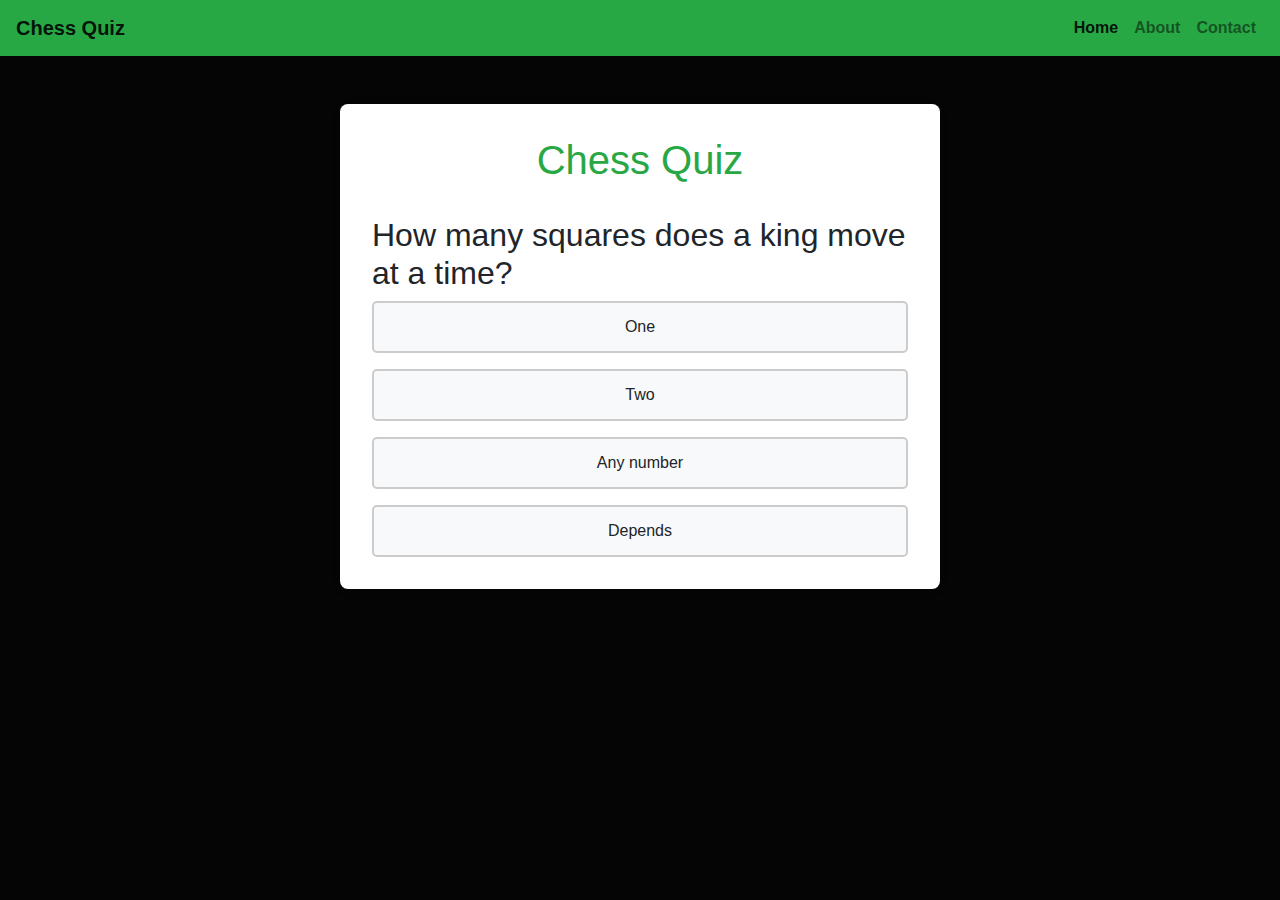
<file: index.html>
<!-- Chess Quiz -->

<!DOCTYPE html>
<html lang="en">
<head>
    <meta charset="UTF-8">
    <meta name="viewport" content="width=device-width, initial-scale=1.0">
    <!-- Bootstrap CSS -->
    <link rel="stylesheet" href="https://stackpath.bootstrapcdn.com/bootstrap/4.5.2/css/bootstrap.min.css">
    <title>Quiz App</title>
    <link rel="stylesheet" href="styles.css">
</head>
<body>
    <nav class="navbar navbar-expand-lg navbar-light">
        <a class="navbar-brand" href="#">Chess Quiz </a>
        <div class="collapse navbar-collapse">
                <ul class="navbar-nav ml-auto">
                    <li class="nav-item active"><a class="nav-link" href="index.html">Home</a></li>
                    <li class="nav-item"><a class="nav-link" href="about.html">About</a></li>
                    <li class="nav-item"><a class="nav-link" href="contact.html">Contact</a></li>
            </ul>
        </div>
    </nav>
    <div class="container mt-5" id="quiz-container">
        <h1 id="quiz-title">Chess Quiz</h1>
        <div id="question-section">
            <h2 id="question-text"></h2>
            <div id="answers"></div>
            <button id="next-btn" class="btn btn-primary mt-3" style="display:none;">Next</button>
        </div>
        <div id="score-panel" style="display:none;">
            <h2 id="score-text"></h2>
            <button id="restart-btn" class="btn btn-success">Restart</button>
        </div>
    </div>
    <script src="script.js"></script>
</body>
</html>
</file>
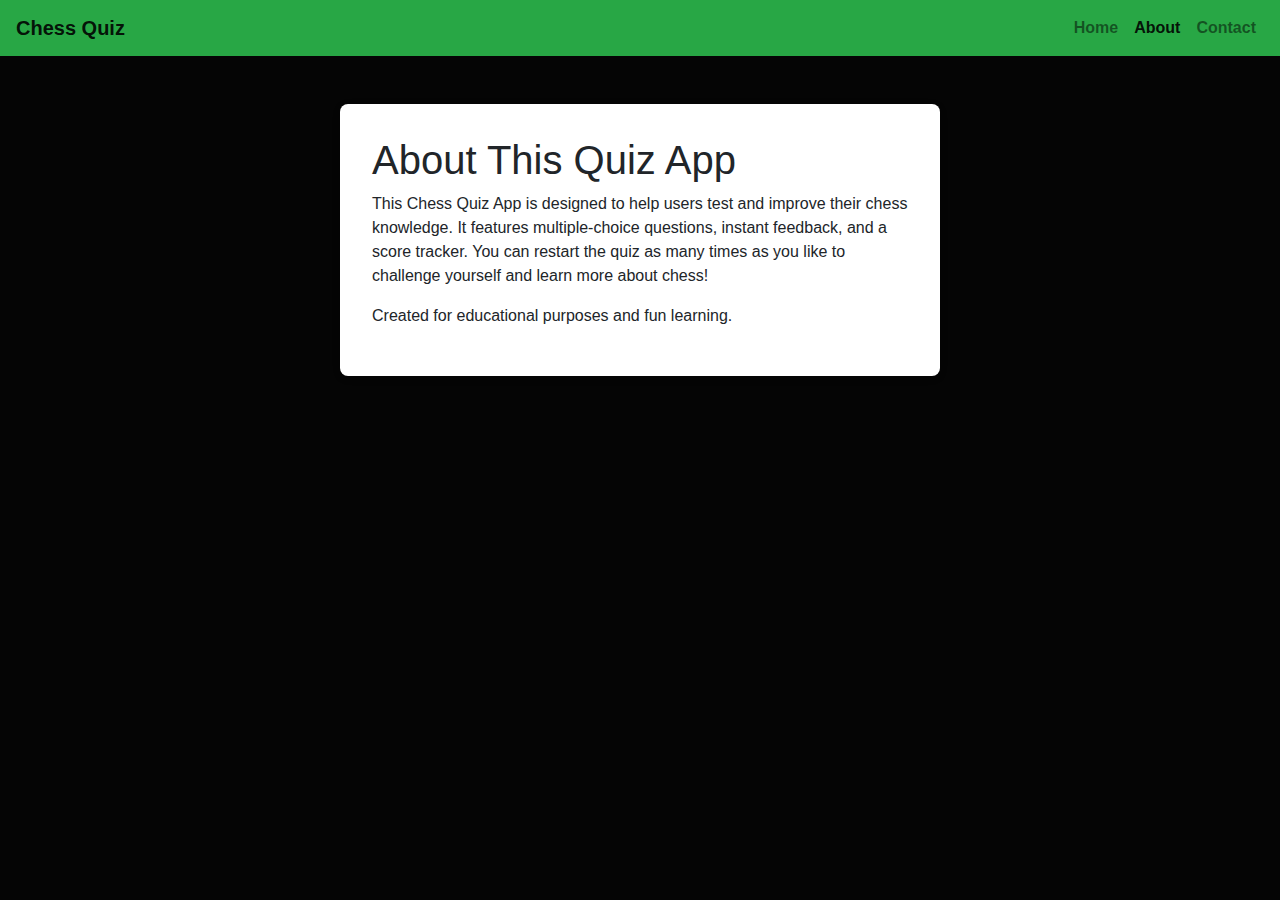
<file: about.html>
<!DOCTYPE html>
<html lang="en">
<head>
    <meta charset="UTF-8">
    <meta name="viewport" content="width=device-width, initial-scale=1.0">
    <title>About - Quiz App</title>
    <!-- Bootstrap CSS -->
    <link rel="stylesheet" href="https://stackpath.bootstrapcdn.com/bootstrap/4.5.2/css/bootstrap.min.css">
    <link rel="stylesheet" href="styles.css">
</head>
<body>
    <nav class="navbar navbar-expand-lg navbar-light">
        <a class="navbar-brand" href="index.html">Chess Quiz </a>
        <div class="collapse navbar-collapse">
            <ul class="navbar-nav ml-auto">
                <li class="nav-item"><a class="nav-link" href="index.html">Home</a></li>
                <li class="nav-item active"><a class="nav-link" href="about.html">About</a></li>
                <li class="nav-item"><a class="nav-link" href="contact.html">Contact</a></li>
            </ul>
        </div>
    </nav>
    <div class="container mt-5" id="about-container">
        <div id="quiz-container">
            <h1>About This Quiz App</h1>
            <p>This Chess Quiz App is designed to help users test and improve their chess knowledge. It features multiple-choice questions, instant feedback, and a score tracker. You can restart the quiz as many times as you like to challenge yourself and learn more about chess!</p>
            <p>Created for educational purposes and fun learning.</p>
        </div>
    </div>
</body>
</html>
</file>
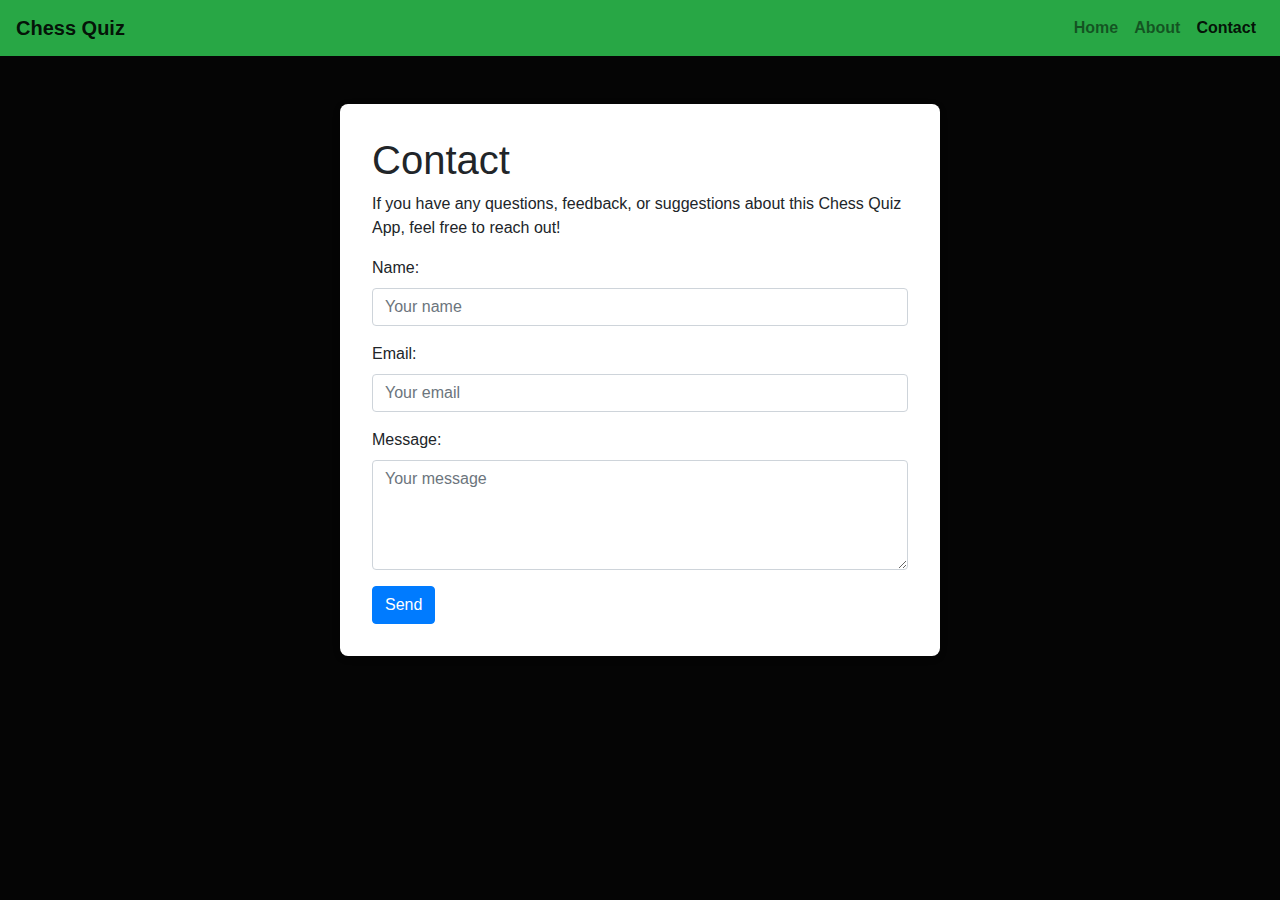
<file: contact.html>
<!DOCTYPE html>
<html lang="en">
<head>
    <meta charset="UTF-8">
    <meta name="viewport" content="width=device-width, initial-scale=1.0">
    <title>Contact - Quiz App</title>
    <!-- Bootstrap CSS -->
    <link rel="stylesheet" href="https://stackpath.bootstrapcdn.com/bootstrap/4.5.2/css/bootstrap.min.css">
    <link rel="stylesheet" href="styles.css">
</head>
<body>
    <nav class="navbar navbar-expand-lg navbar-light">
        <a class="navbar-brand" href="index.html">Chess Quiz </a>
        <div class="collapse navbar-collapse">
            <ul class="navbar-nav ml-auto">
                <li class="nav-item"><a class="nav-link" href="index.html">Home</a></li>
                <li class="nav-item"><a class="nav-link" href="about.html">About</a></li>
                <li class="nav-item active"><a class="nav-link" href="contact.html">Contact</a></li>
            </ul>
        </div>
    </nav>
    <div class="container mt-5" id="contact-container">
        <div id="quiz-container">
            <h1>Contact</h1>
            <p>If you have any questions, feedback, or suggestions about this Chess Quiz App, feel free to reach out!</p>
            <form>
                <div class="form-group">
                    <label for="name">Name:</label>
                    <input type="text" id="name" class="form-control" placeholder="Your name">
                </div>
                <div class="form-group">
                    <label for="email">Email:</label>
                    <input type="email" id="email" class="form-control" placeholder="Your email">
                </div>
                <div class="form-group">
                    <label for="message">Message:</label>
                    <textarea id="message" class="form-control" rows="4" placeholder="Your message"></textarea>
                </div>
                <button type="submit" class="btn btn-primary">Send</button>
            </form>
            <div id="success-message" class="alert alert-success mt-3" style="display:none;">Thank you for contacting us! Your message has been sent.</div>
        </div>
    </div>
<script>
document.getElementById('contact-form').addEventListener('submit', function(e) {
    e.preventDefault();
    document.getElementById('success-message').style.display = 'block';
    this.reset();
});
</script>
</body>
</html>
</file>
<file: styles.css>
/* Ensure about and contact pages use the same container styling */
#about-container #quiz-container,
#contact-container #quiz-container {
	max-width: 600px;
	margin: auto;
	background: #fff;
	padding: 2rem;
	border-radius: 8px;
	box-shadow: 0 2px 8px rgba(0,0,0,0.1);
}
.navbar {
	background-color: #28a745 !important;
}
/* Make all navbar text bold */
.navbar, .navbar * {
	font-weight: bold;
}
/* Quiz container styling */
#quiz-container {
	max-width: 600px;
	margin: auto;
	background: #fff;
	padding: 2rem;
	border-radius: 8px;
	box-shadow: 0 2px 8px rgba(0,0,0,0.1);
}

#answers {
	display: flex;
	flex-direction: column;
	gap: 1rem;
}

.answer-btn {
	padding: 0.75rem 1.5rem;
	font-size: 1rem;
	border: 2px solid #ccc;
	border-radius: 5px;
	background: #f8f9fa;
	cursor: pointer;
	transition: background 0.2s, border-color 0.2s;
}
.answer-btn:disabled {
	cursor: not-allowed;
	opacity: 0.7;
}
.answer-btn.correct {
	background: #28a745;
	color: #fff;
	border-color: #28a745;
}
.answer-btn.incorrect {
	background: #dc3545;
	color: #fff;
	border-color: #dc3545;
}
#next-btn {
	display: none;
}
#score-panel {
	text-align: center;
}
/* Make navbar green */
.navbar {
	background-color: #28a745 !important;
}
#quiz-title {
	color: #28a745;
	text-align: center;
	margin-bottom: 2rem;
}

body {
	background-color: #050505;
}
</file>
